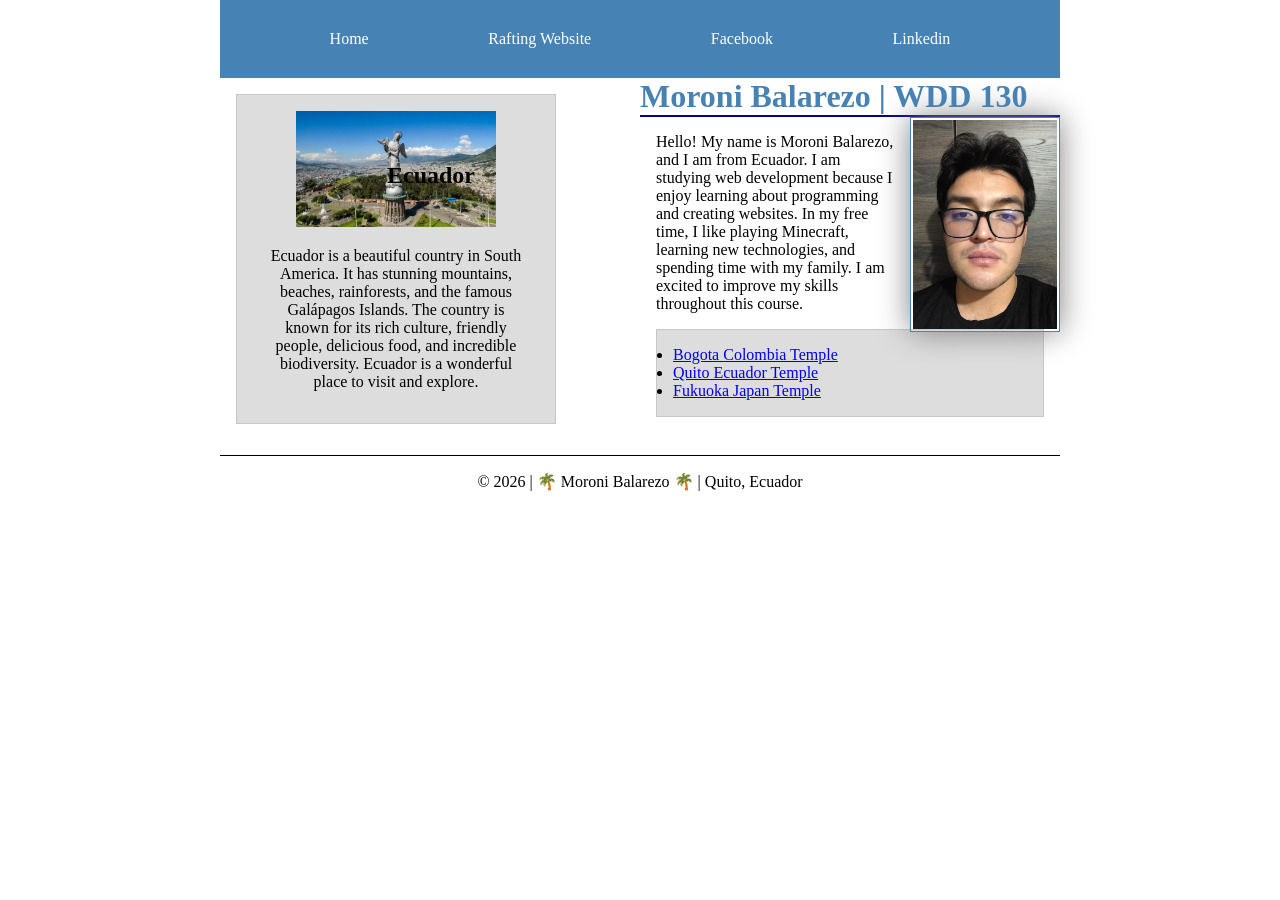
<file: index.html>
<!DOCTYPE html>
<html lang="en">

<head>
    <meta charset="UTF-8">
    <meta name="viewport" content="width=device-width, initial-scale=1.0">
    <title>Moroni Balarezo | WDD 130</title>
    <meta name="description"
      content="Moroni Balarezo | WDD 130 course home page. I am the author of this website, which was created for the purpose of introducing myself.">
    <meta name="author" content="Moroni Balarezo">
    <link rel="stylesheet" href="styles/styles.css">
    <link rel="preconnect" href="https://fonts.googleapis.com">
    <link rel="preconnect" href="https://fonts.gstatic.com" crossorigin>
    <link href="https://fonts.googleapis.com/css2?family=Roboto&display=swap" rel="stylesheet">

</head>

<body>
    <header>
        <nav>
            <a href="#">Home</a>
            <a href="wwr/">Rafting Website</a>
            <a href="https://facebook.com" target="_blank">Facebook</a>
            <a href="https://linkedin.com" target="_blank">Linkedin</a>
        </nav>

    </header>
    <div class="grid">
        <main>
            <h1>Moroni Balarezo | WDD 130</h1>

            <img src="images/profile.jpg" alt="Moroni Balarezo Profile Picture">

            <p>
                Hello! My name is Moroni Balarezo, and I am from Ecuador. I am studying web
                development
                because I enjoy learning about programming and creating websites. In my free time, I
                like
                playing Minecraft, learning new technologies, and spending time with my family. I am
                excited
                to improve my skills throughout this course.
            </p>
            <ul class="box indent">
                <li><a href="https://newsroom.churchofjesuschrist.org/article/bogot%C3%A1-colombia-temple"
                      target="_blank" rel="noopener">Bogota Colombia Temple</a></li>
                <li>
                    <a href="https://newsroom.churchofjesuschrist.org/article/guayaquil-ecuador-temple"
                      target="_blank" rel="noopener">Quito Ecuador Temple</a>
                </li>
                <li><a href="https://newsroom.churchofjesuschrist.org/article/fukuoka-japan-temple"
                      target="_blank" rel="noopener">Fukuoka Japan Temple</a></li>
            </ul>
        </main>
        <aside class="box">
            <h2>Ecuador</h2>
            <img src="images/quito2.jpg" alt="The Capital Quito, Ecuador.">
            <p> Ecuador is a beautiful country in South America. It has stunning mountains, beaches,
                rainforests, and the famous Galápagos Islands. The country is known for its rich
                culture, friendly people, delicious food, and incredible biodiversity. Ecuador is a
                wonderful place to visit and explore. </p>
        </aside>
    </div>
    <footer>
        <p>&copy; 2026 | 🌴 Moroni Balarezo 🌴 | Quito, Ecuador</p>
    </footer>
</body>

</html>
</file>
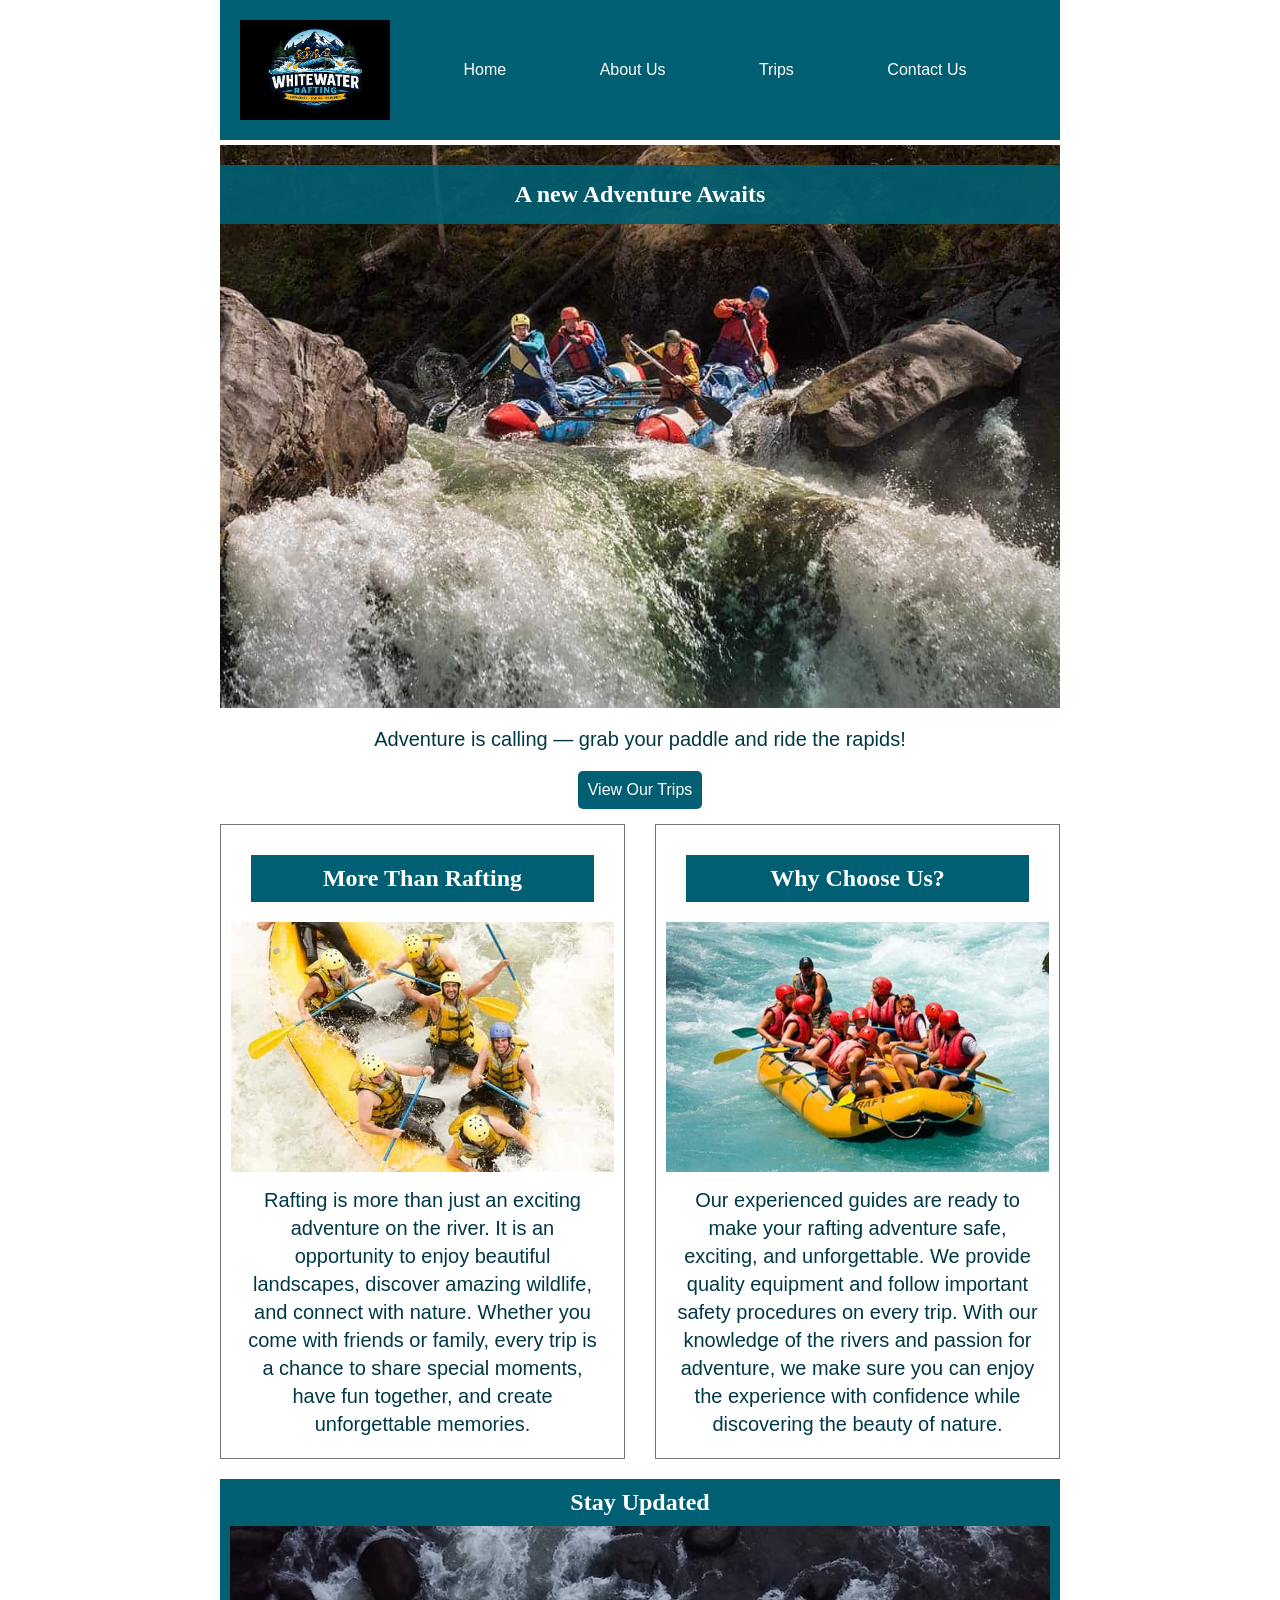
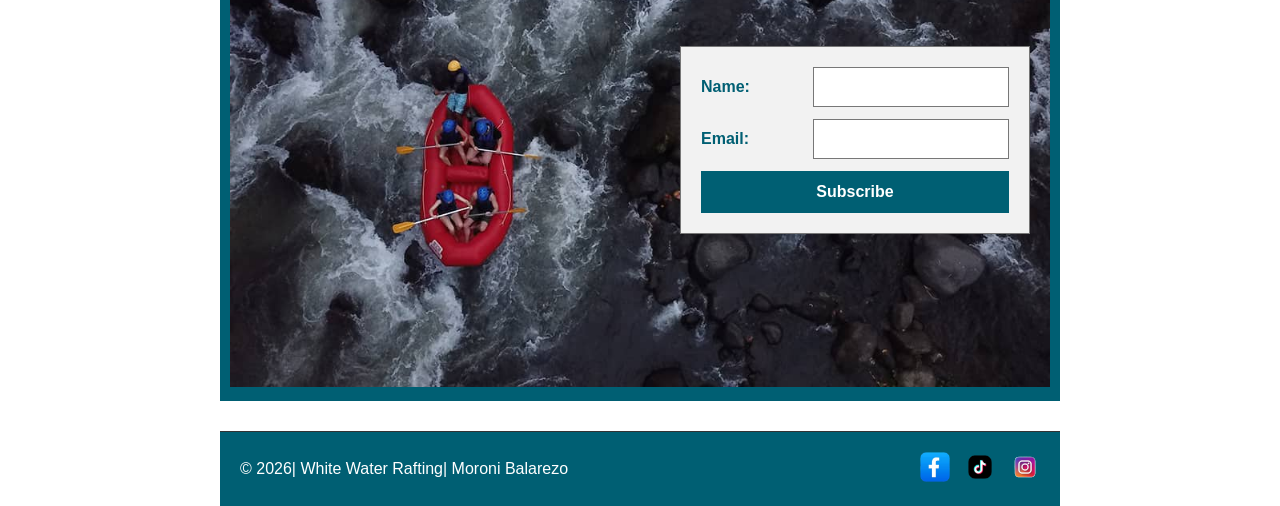
<file: wwr/index.html>
<!DOCTYPE html>
<html lang="en">

<head>
    <meta charset="UTF-8">
    <meta name="viewport" content="width=device-width, initial-scale=1.0">
    <title>Home | White Water Rafting</title>
    <meta name="description"
      content="Discover exciting whitewater rafting adventures with experienced guides, beautiful river landscapes, safe equipment, and unforgettable trips for friends and families.">
    <meta name="author" content="Moroni Balarezo">
    <link rel="stylesheet" href="styles/rafting.css">
</head>

<body>
    <header>
        <img src="images/logo.jpg" alt="logo">
        <nav>

            <a href="index.html">Home</a>
            <a href="about.html">About Us</a>
            <a href="trips.html">Trips</a>
            <a href="contact.html">Contact Us</a>

        </nav>
    </header>

    <main>
        <section class = "hero">
            <div>
                <img src="images/raftinghome1.jpg" alt="Rafting team paddling through whitewater rapids">
                <h1>A new Adventure Awaits</h1>
                <p>Adventure is calling — grab your paddle and ride the rapids!</p>
                <a href="trips.html">View Our Trips</a>
            </div>

        </section>

        <section class="about">
            <article>
                <h2>More Than Rafting</h2>
                <img src="images/raftinghome2.jpg" alt="Group rafting through river rapids">
                <p>Rafting is more than just an exciting adventure on the river. It is an opportunity to enjoy beautiful landscapes, discover amazing wildlife, and connect with nature. Whether you come with friends or family, every trip is a chance to share special moments, have fun together, and create unforgettable memories.</p>

            </article>

            <article>     
                <h2>Why Choose Us?</h2>
                <img src="images/raftinghome3.jpg" alt="Friends enjoying a whitewater rafting adventure">
                <p>Our experienced guides are ready to make your rafting adventure safe, exciting, and unforgettable. We provide quality equipment and follow important safety procedures on every trip. With our knowledge of the rivers and passion for adventure, we make sure you can enjoy the experience with confidence while discovering the beauty of nature.</p>

            </article>
        </section>

        <section class="newsletter">
            <div class="trip-cards">
                <h2>Stay Updated</h2>
                <img src="images/raftinghome4.jpg" alt="Rafting team exploring a river surrounded by nature">

            </div>
            <form>
                    <label for="name">Name:</label>
                    <input type="text" id="name" name="name" required> 

                    <label for="email">Email:</label>
                    <input type="email" id="email" name="email" required>

                    <button type="submit">Subscribe</button>
            </form>
        </section>
    </main>

    <footer>
        <p>&copy; 2026| White Water Rafting| Moroni Balarezo</p>

        <nav class="socialmedia">
            <a href="https://facebook.com">
                <img src="images/facebook.png" alt="Facebook Icon">
            </a>

            <a href="https://tiktok.com">
                <img src="images/tiktok.png" alt="Tiktok Icon">
            </a>

            <a href="https://instagram.com">
                <img src="images/instagram.png" alt="Instagram Icon">
            </a>
        </nav>
    </footer>
</body>

</html>
</file>
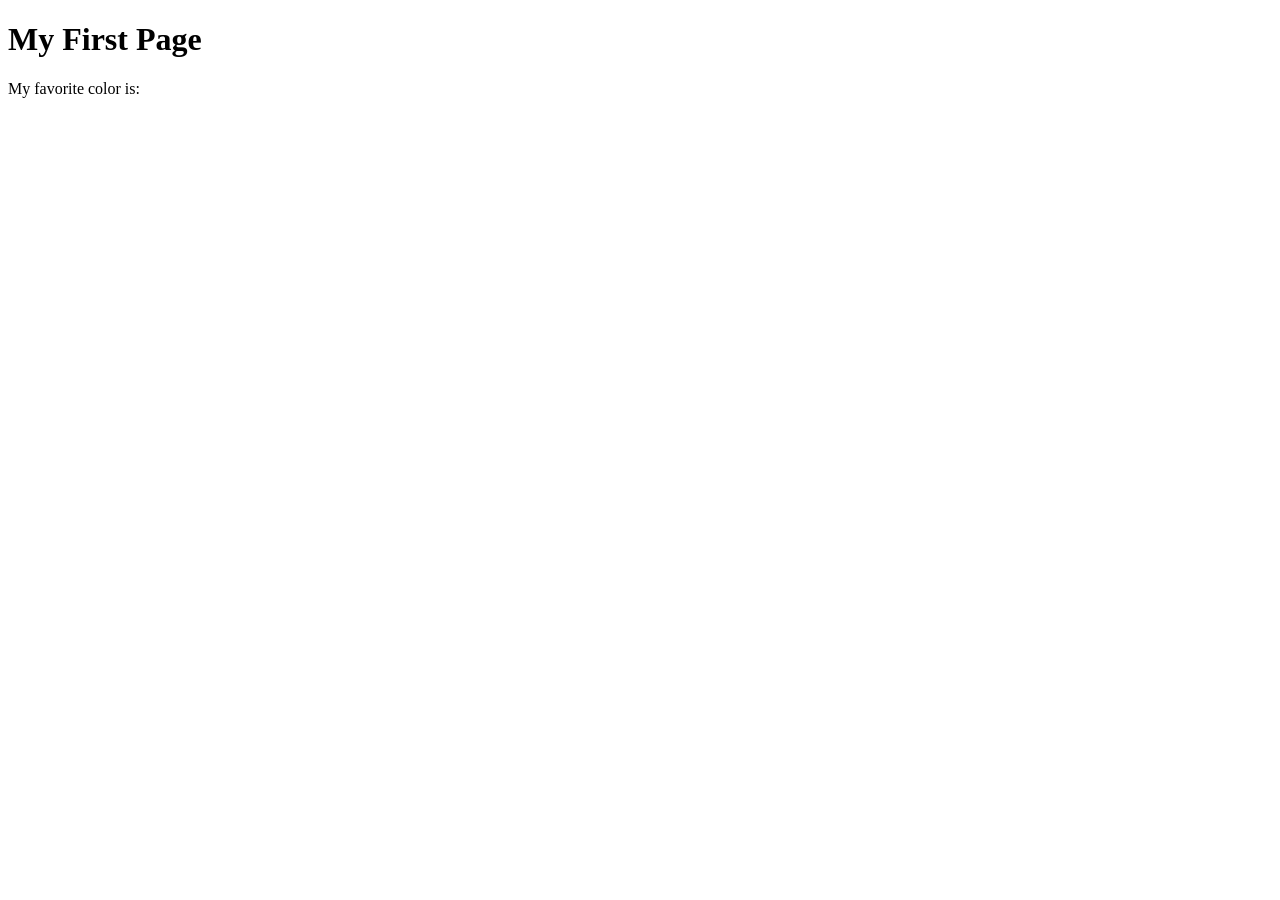
<file: week01/first-page.html>
<!DOCTYPE html>
<html lang="en">
<head>
    <meta charset="UTF-8">
    <meta name="viewport" content="width=device-width, initial-scale=1.0">
    <title>My First Page</title>
</head>
<body>
    <h1>My First Page</h1>
    <p>My favorite color is: </p>
</body>
</html>
</file>
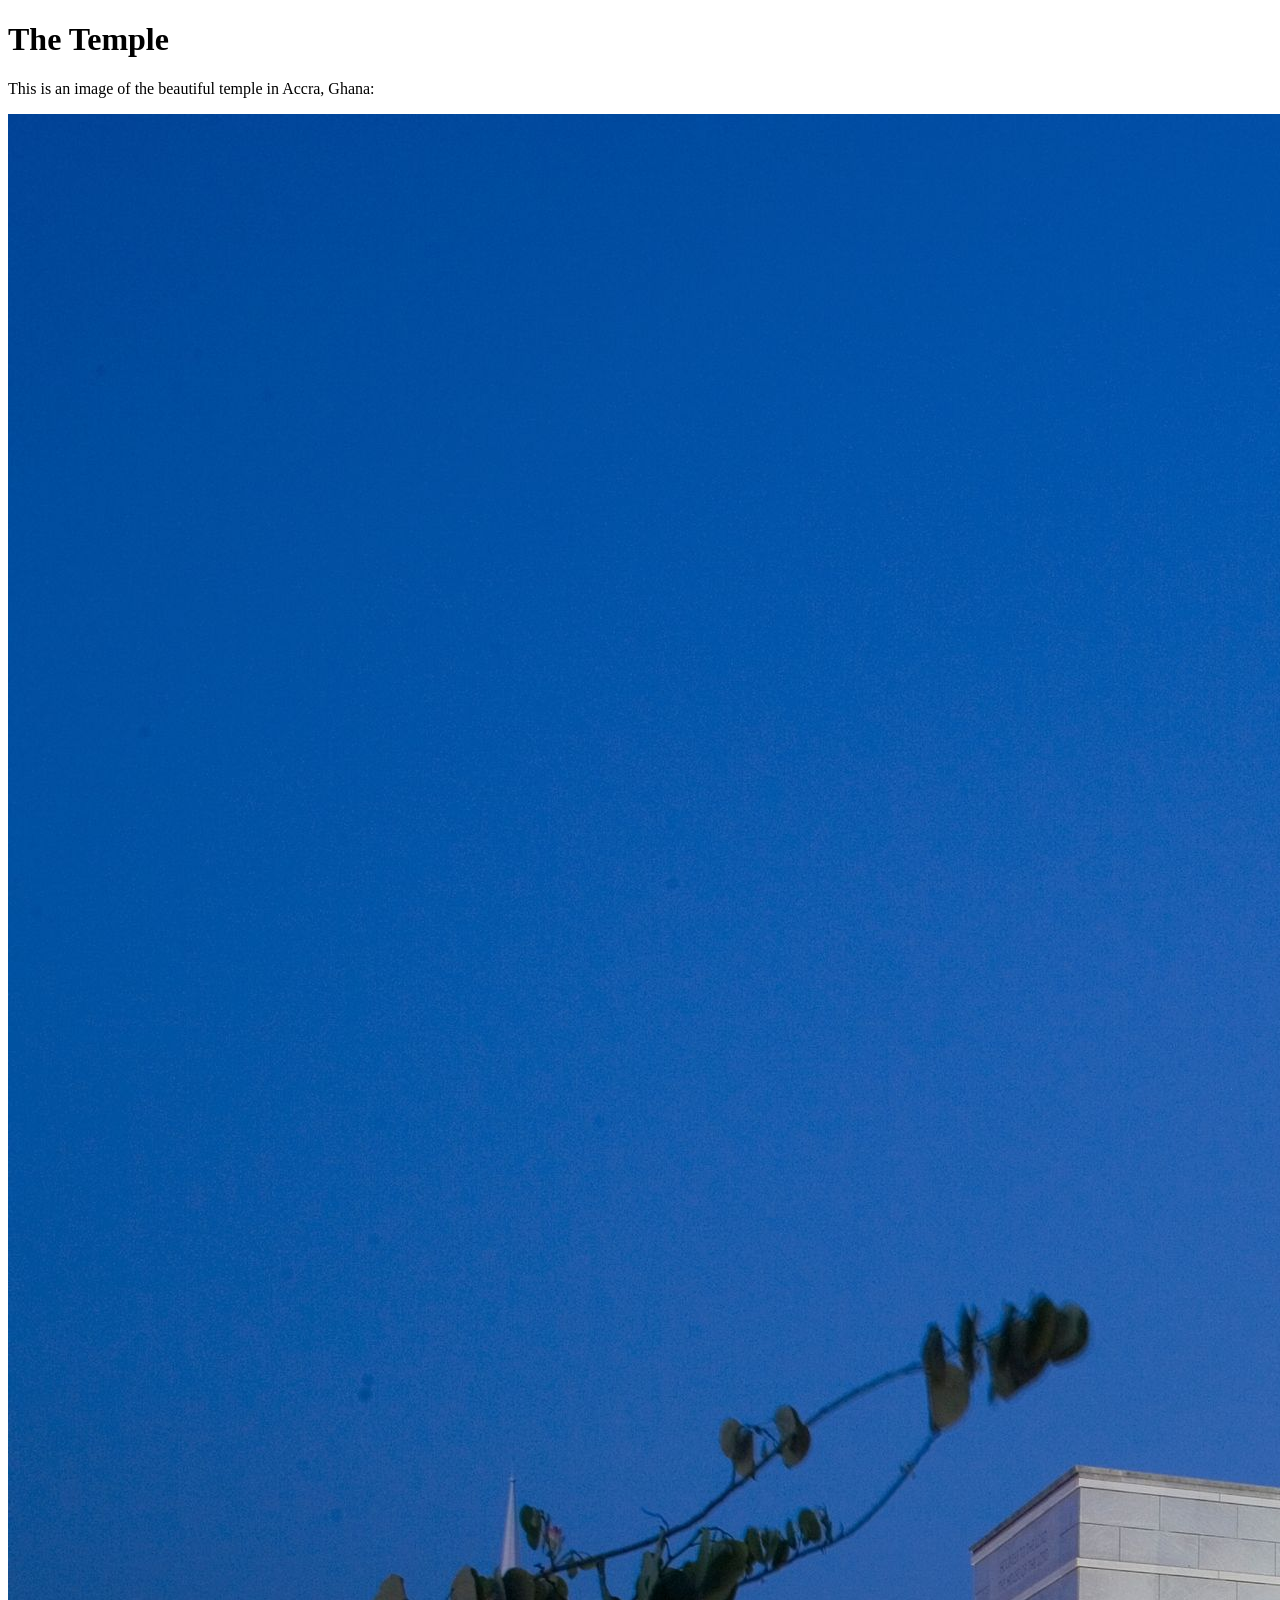
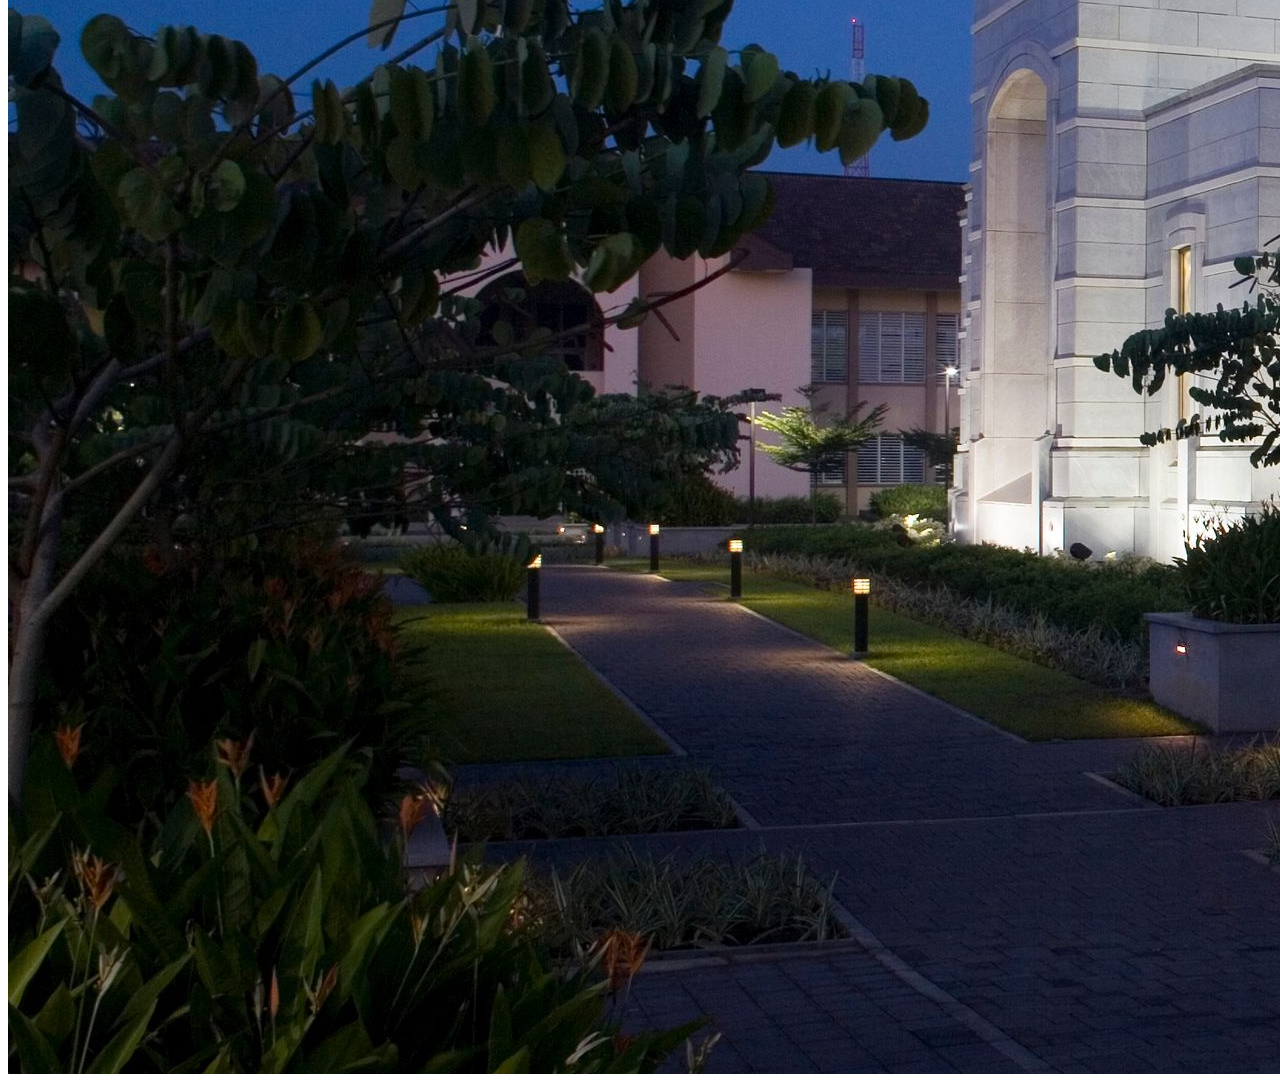
<file: week01/images.html>
<!DOCTYPE html>
<html lang="en">
<head>
    <meta charset="UTF-8">
    <meta name="viewport" content="width=device-width, initial-scale=1.0">
    <title>Temple Image</title>
</head>
<body>
    <h1>The Temple</h1>
    <p>This is an image of the beautiful temple in Accra, Ghana:</p>
    <img src="images/temple-large.jpeg" alt="The Accra Ghana Temple">
    
</body>
</html>
</file>
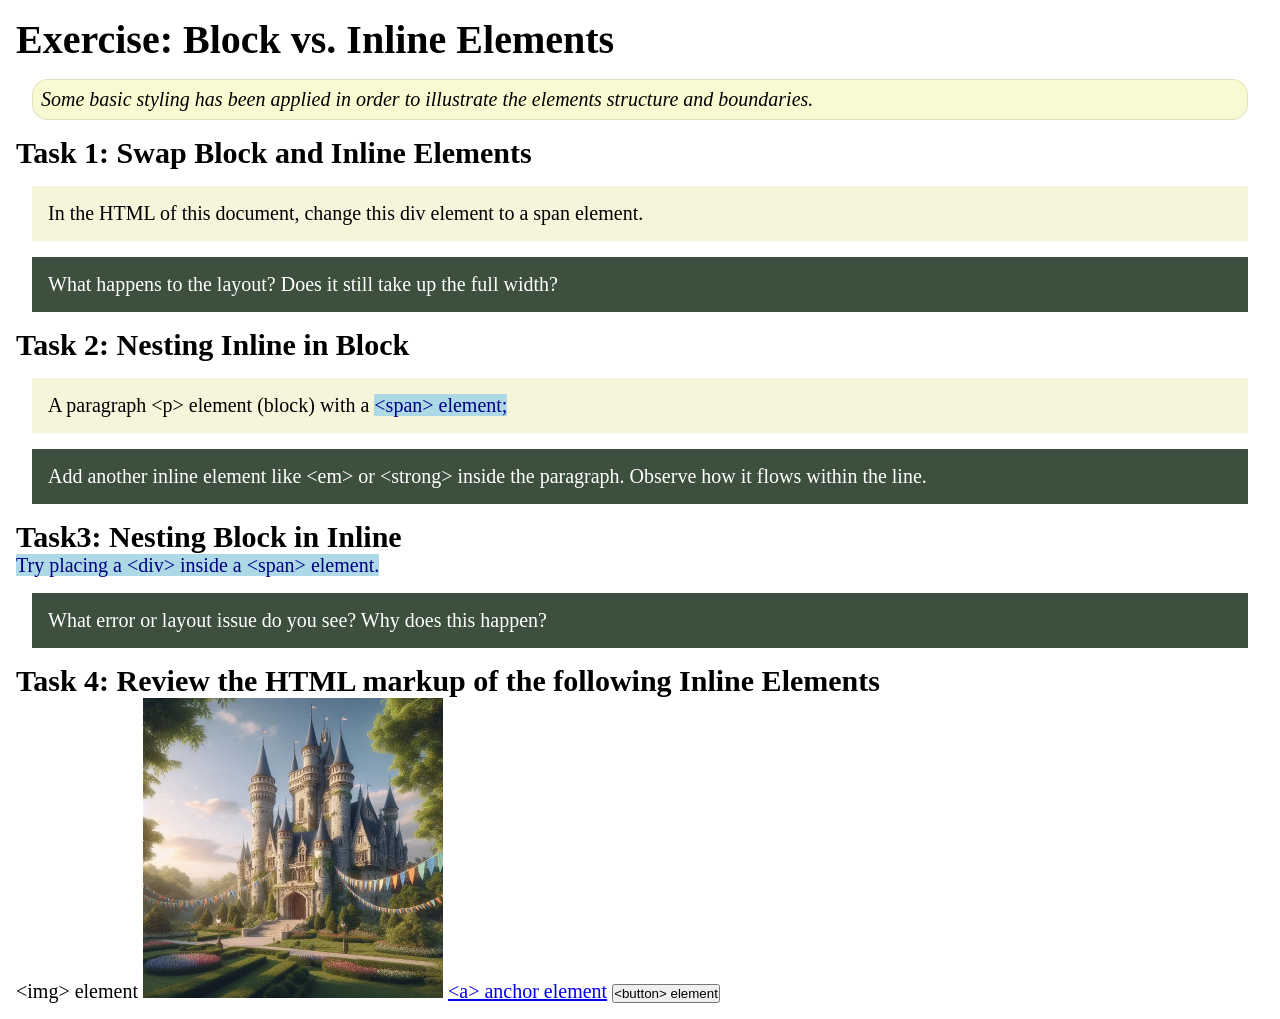
<file: week02/block-vs-inline.html>
<!DOCTYPE html>
<html lang="en">

<head>
    <meta charset="UTF-8">
    <meta name="viewport" content="width=device-width, initial-scale=1.0">
    <title>Exercise: Block vs. Inline Elements</title>
    <link rel="stylesheet" href="styles/block-vs-inline.css">
</head>

<body>
    <main>
        <h1>Exercise: Block vs. Inline Elements</h1>
        <p class="note">Some basic styling has been applied in order to illustrate the elements structure and
            boundaries.</p>

        <h2>Task 1: Swap Block and Inline Elements</h2>
        <div>In the HTML of this document, change this div element to a span element.</div>

        <p class="question">What happens to the layout? Does it still take up the full width?</p>

        <h2>Task 2: Nesting Inline in Block</h2>
        <p>A paragraph &lt;p&gt; element (block) with a <span>&lt;span&gt; element;</span></p>
        <p class="question">Add another inline element like &lt;em&gt; or &lt;strong&gt; inside the paragraph. Observe
            how it flows within the line.</p>

        <h2>Task3: Nesting Block in Inline</h2>
        <span>Try placing a &lt;div&gt; inside a &lt;span&gt; element.</span>
            <p class="question">What error or layout issue do you see? Why does this happen?</p>


            <h2>Task 4: Review the HTML markup of the following Inline Elements</h2>
        &lt;img&gt; element
        <img src="images/castle.webp" alt="placeholder image (images are inline)" width="300" height="300">
        <a href="https://churchofjesuschrist.org">&lt;a&gt; anchor element</a>
        <button type="button">&lt;button&gt; element</button>
    </main>
</body>

</html>
</file>
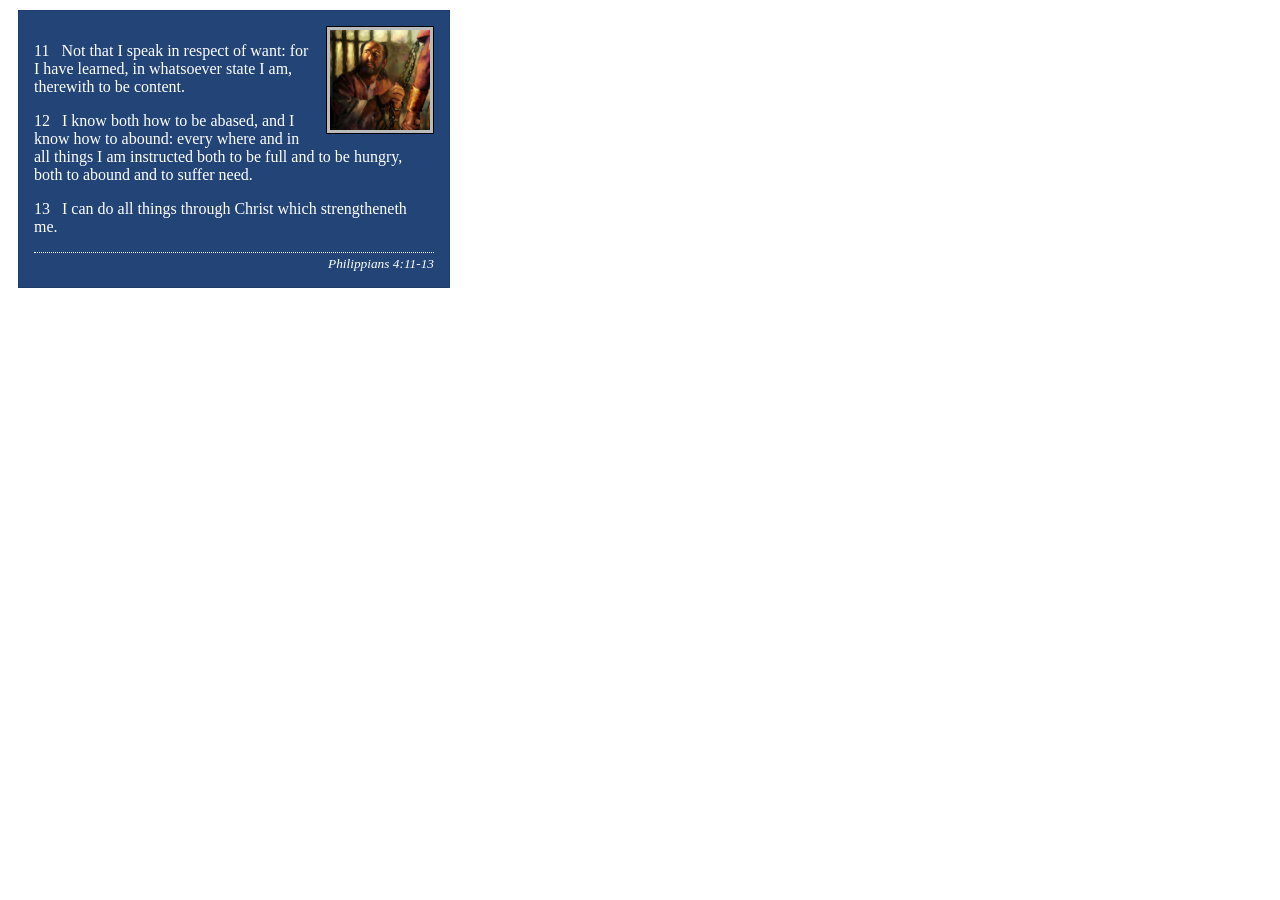
<file: week02/box-model-solution.html>
<!DOCTYPE html>
<html lang="en">
<head>
    <meta charset="UTF-8">
    <meta name="viewport" content="width=device-width, initial-scale=1.0">
    <title>Box Model Activity</title>
    <link rel="stylesheet" href="styles/box-model-solution.css">
</head>
<body>
    <main>
        <div class="callout">
            <img src="images/apostle-paul-imprisoned.webp" alt="Paul the Apostle - Imprisoned in Rome" width="200" height="200">
            <blockquote>
                <p>11 &nbsp; Not that I speak in respect of want: for I have learned, in whatsoever state I am, therewith to be content.</p>
                <p>12 &nbsp; I know both how to be abased, and I know how to abound: every where and in all things I am instructed both to be full and to be hungry, both to abound and to suffer need.</p>
                <p>13 &nbsp; I can do all things through Christ which strengtheneth me.</p>
            </blockquote>
            <cite>Philippians 4:11-13</cite>
        </div>
    </main>
</body>
</html>
</file>
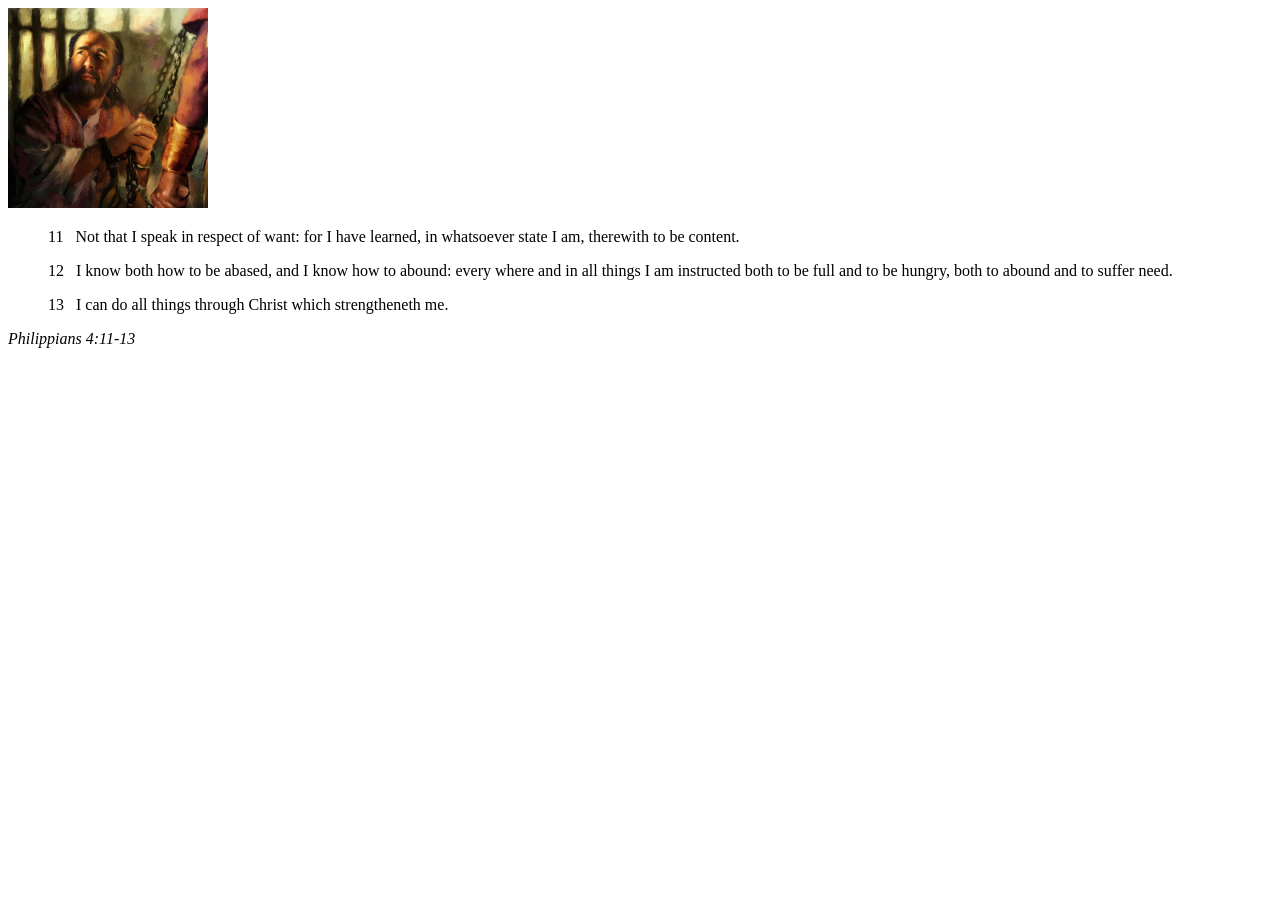
<file: week02/box-model.html>
<!DOCTYPE html>
<html lang="en">
<head>
    <meta charset="UTF-8">
    <meta name="viewport" content="width=device-width, initial-scale=1.0">
    <title>Box Model Activity</title>
</head>
<body>
    <main>
        <div class="callout">
            <img src="images/apostle-paul-imprisoned.webp" alt="Paul the Apostle - Imprisoned in Rome" width="200" height="200">
            <blockquote>
                <p>11 &nbsp; Not that I speak in respect of want: for I have learned, in whatsoever state I am, therewith to be content.</p>
                <p>12 &nbsp; I know both how to be abased, and I know how to abound: every where and in all things I am instructed both to be full and to be hungry, both to abound and to suffer need.</p>
                <p>13 &nbsp; I can do all things through Christ which strengtheneth me.</p>
            </blockquote>
            <cite>Philippians 4:11-13</cite>
        </div>
    </main>
</body>
</html>
</file>
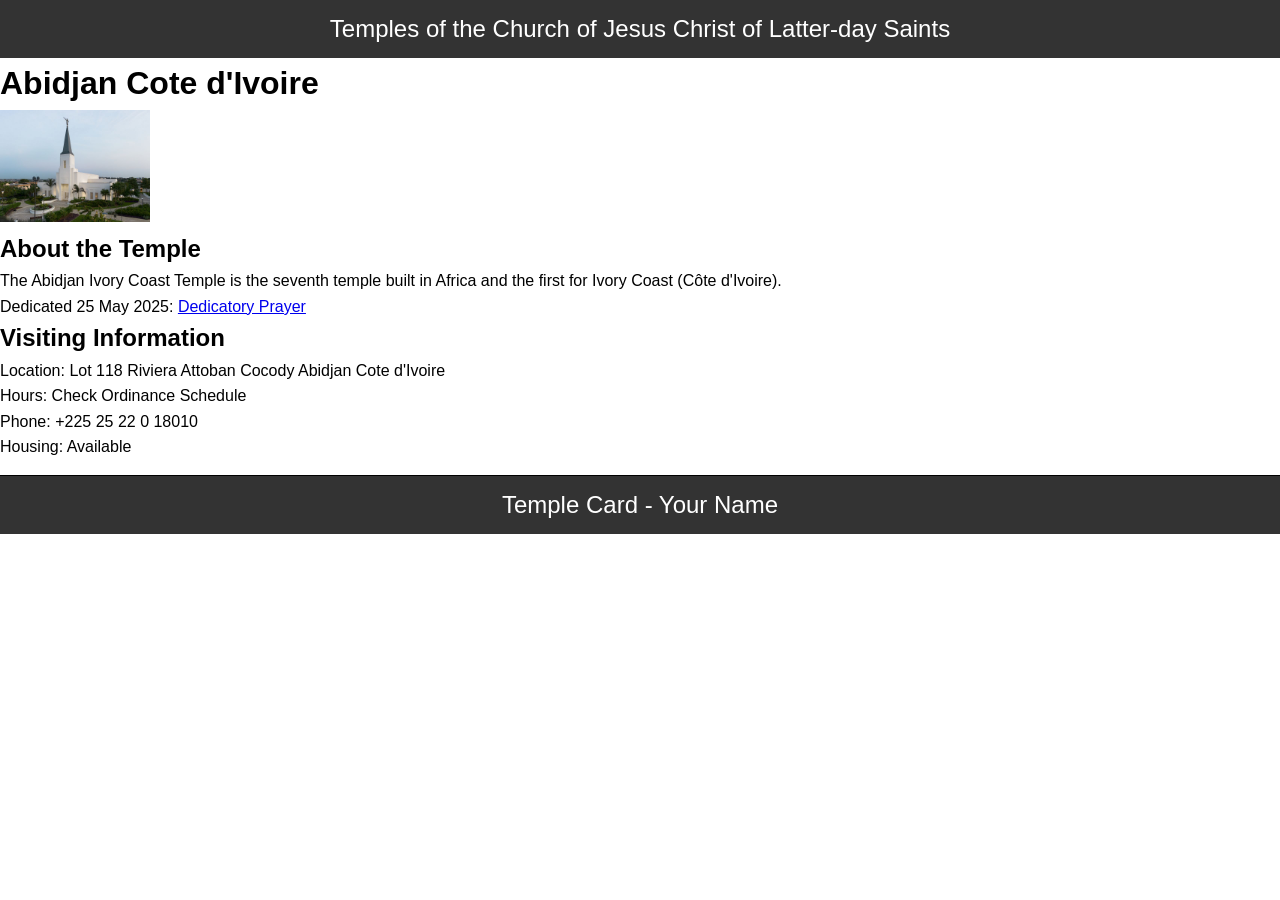
<file: week02/temple.html>
<!DOCTYPE html>
<html lang="en">

<head>
    <meta charset="UTF-8">
    <meta name="viewport" content="width=device-width, initial-scale=1.0">
    <title>Temple Card - Abidjan Cote d'Ivoire</title>
    <link rel="stylesheet" href="styles/temple.css">
</head>

<body>
    <header>
        <p>Temples of the Church of Jesus Christ of Latter-day Saints</p>
    </header>
    <main>
        <h1>Abidjan Cote d'Ivoire</h1>
        <picture>
            <img src="images/abidjan-ivory-coast.jpeg" alt="Abidjan Cote d'Ivoire Temple">
        </picture>
        <section>
            <h2>About the Temple</h2>
            <p>The Abidjan Ivory Coast Temple is the seventh temple built in Africa and the first
                for Ivory Coast (Côte
                d'Ivoire).</p>
            <p>Dedicated 25 May 2025: <a
                  href="https://www.churchofjesuschrist.org/temples/dedicatory-prayer/abidjan-ivory-coast-temple/2025-05-25?lang=eng"
                  target="_blank" rel="noopener noreferrer">Dedicatory Prayer</a></p>
        </section>
        <section>
            <h2>Visiting Information</h2>
            <ul>
                <li>Location: Lot 118 Riviera Attoban Cocody Abidjan Cote d'Ivoire</li>
                <li>Hours: Check Ordinance Schedule</li>
                <li>Phone: +225 25 22 0 18010</li>
                <li>Housing: Available</li>
            </ul>
        </section>
    </main>
    <footer>
        <p>Temple Card - Your Name</p>
    </footer>
</body>

</html>
</file>
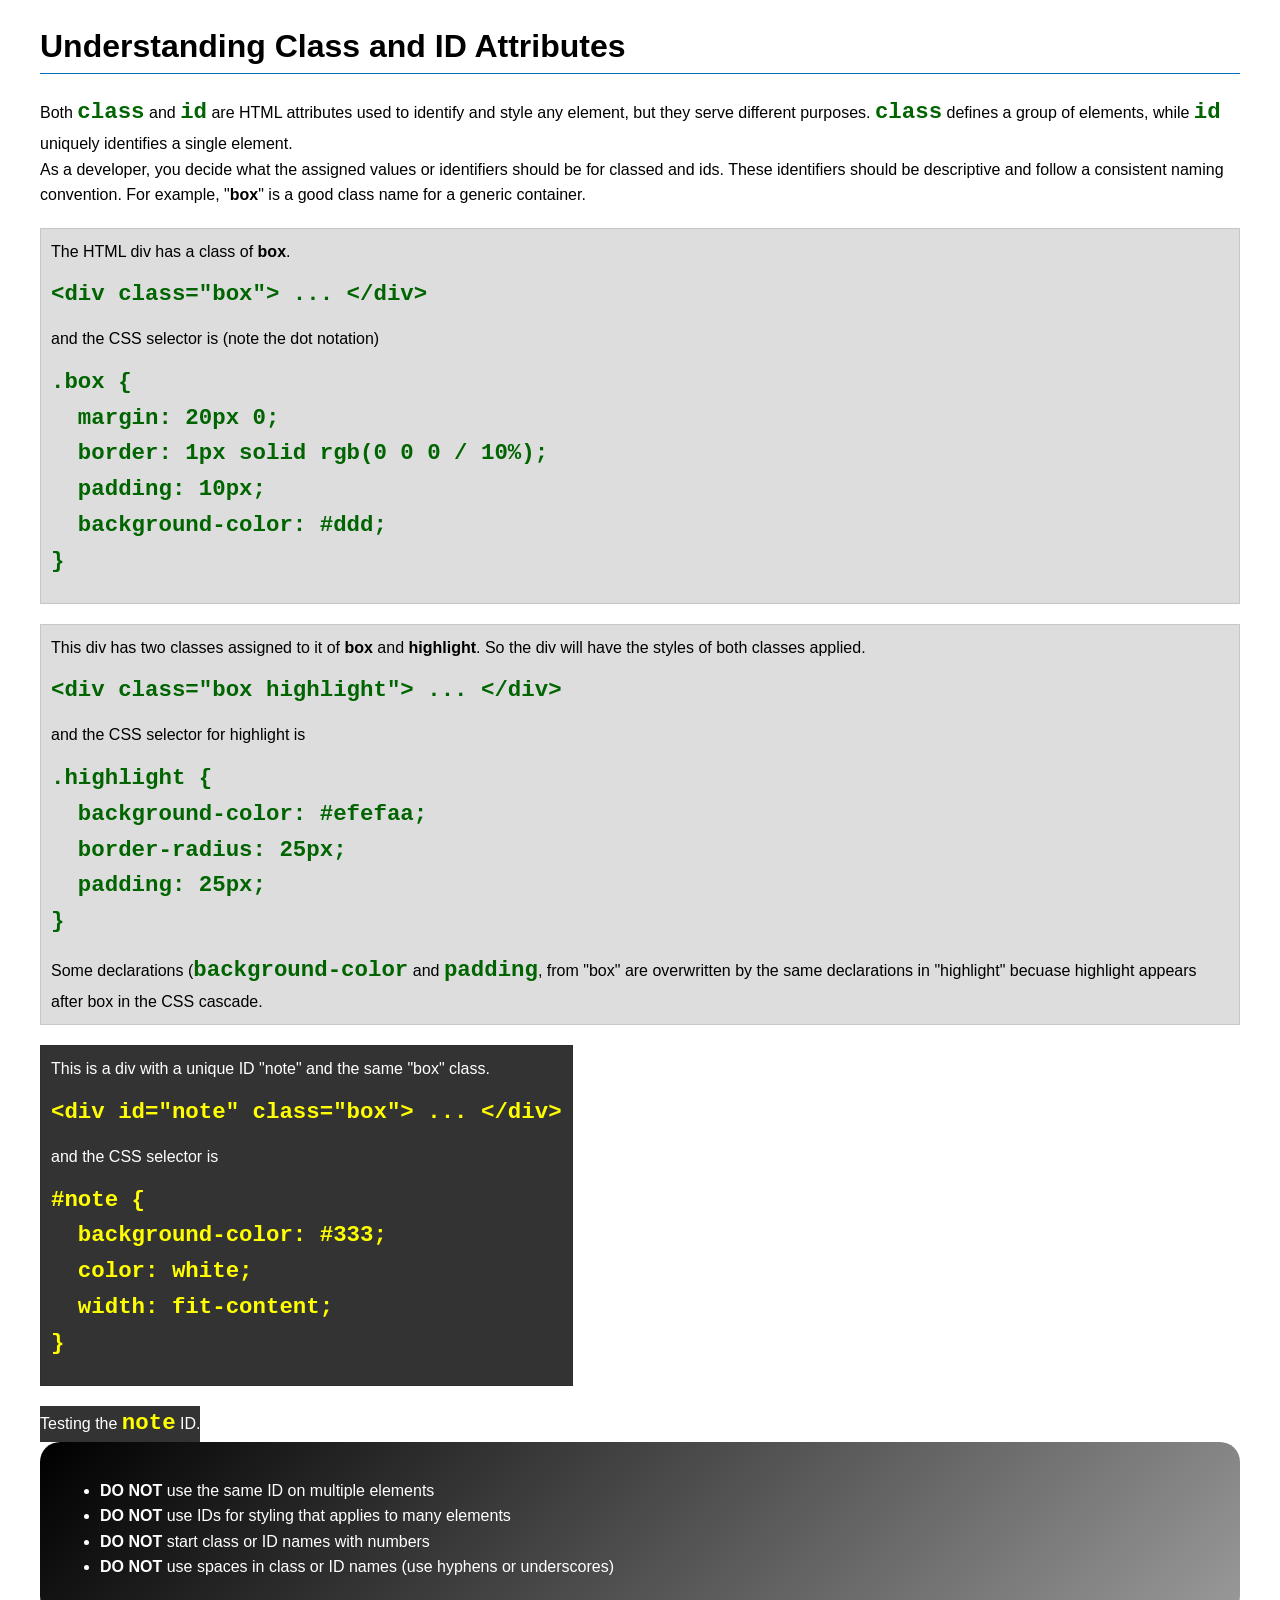
<file: week03/class-and-id.html>
<!DOCTYPE html>
<html lang="en">

<head>
    <meta charset="UTF-8">
    <meta name="viewport" content="width=device-width, initial-scale=1.0">
    <title>Class vs ID Attributes</title>
    <link rel="stylesheet" href="styles/class-and-id.css">
</head>

<body>
    <h1>Understanding Class and ID Attributes</h1>
    <p>Both <code>class</code> and <code>id</code> are HTML attributes used to identify and style
        any element, but they
        serve different purposes. <code>class</code> defines a group of elements, while
        <code>id</code> uniquely
        identifies a single element.
    </p>
    <p>As a developer, you decide what the assigned values or identifiers should be for classed and
        ids. These
        identifiers should be
        descriptive and follow a consistent naming convention. For example, "<strong>box</strong>"
        is a good class name
        for a generic container.</p>
    <div class="box">
        <p>The HTML div has a class of <strong>box</strong>.</p>
        <pre><code class="html">&lt;div class="box"&gt; ... &lt;/div&gt;</code></pre>
        and the CSS selector is (note the dot notation)
        <pre><code class="css">.box {
  margin: 20px 0;
  border: 1px solid rgb(0 0 0 / 10%);
  padding: 10px;
  background-color: #ddd; 
}</code></pre>
    </div>

    <div class="box">
        <p>This div has two classes assigned to it of <strong>box</strong> and
            <strong>highlight</strong>. So the div
            will have the styles of both classes applied.
        </p>
        <pre><code class="html">&lt;div class="box highlight"&gt; ... &lt;/div&gt;</code></pre>
        and the CSS selector for highlight is
        <pre><code class="css">.highlight {
  background-color: #efefaa;
  border-radius: 25px;
  padding: 25px;
}</code></pre>
        <p>Some declarations (<code>background-color</code> and <code>padding</code>, from "box" are
            overwritten by the same declarations in "highlight" becuase highlight appears after box
            in the CSS cascade.</p>
    </div>

    <div id="note" class="box">
        <p>This is a div with a unique ID "note" and the same "box" class.</p>
        <pre><code class="html">&lt;div id="note" class="box"&gt; ... &lt;/div&gt;</code></pre>
        and the CSS selector is
        <pre><code class="css">#note {
  background-color: #333;
  color: white;
  width: fit-content;
}</code></pre>
    </div>

    <div id="note">
        <p>Testing the <code>note</code> ID.</p>
    </div>

    <section id="best-practice">
        <ul>
            <li><strong>DO NOT</strong> use the same ID on multiple elements</li>
            <li><strong>DO NOT</strong> use IDs for styling that applies to many elements</li>
            <li><strong>DO NOT</strong> start class or ID names with numbers</li>
            <li><strong>DO NOT</strong> use spaces in class or ID names (use hyphens or underscores)
            </li>
        </ul>

    </section>

</body>

</html>
</file>
<file: styles/styles.css>
* {
    margin: 0;
    padding: 0;
    box-sizing: border-box;
}

header,
.grid,
footer {
    max-width: 840px;
    margin: 0 auto;

}

nav {
    background-color: steelblue;
    padding: 10px;
    display: flex;
    justify-content: space-evenly;
    align-items: center;
}

nav a {
    color: white;
    display: block;
    padding: 20px;
    text-decoration: none;
}

h1 {
    color: steelblue;
    border-bottom: 2px solid darkblue;
}

main {
    max-width: 640px;
    grid-column: 2/3;
}

main img {
    width: 150px;
    height: auto;
    border: 1px solid steelblue;
    padding: 2px;
    box-shadow: 0 0 30px gray;
    float: right;
    margin: 0 0 1rem 1rem;
}

p {
    margin: 1rem;
}

aside {
    width: 20em;
    text-align: center;
    position: relative;
    color: #000;
    grid-column: 1/2;
    grid-row: 1/2;
}

aside img {
    width: 200px;
    height: auto;
}

aside h2 {
    position: absolute;
    top: 67px;
    left: 150px;
}

footer {
    margin-top: 15px;
    border-top: 1px solid #000;
    text-align: center;
}

/* Class Selectors */
.box {
    margin: 1rem;
    border: 1px solid rgb(0 0 0 / 10%);
    padding: 1rem;
    background-color: #ddd;
    color: #000;
}

.grid {
    display: grid;
    grid-template-columns: 1fr 1fr;

}
</file>
<file: wwr/styles/rafting.css>
:root {
    --primary-color: #005f73;
    --light-color: #ffffff;
    --text-color: #003845;
    --background-color: #f2f2f2;
    --heading-font: Georgia, "Times New Roman", serif;
    --body-font: Arial, Helvetica, sans-serif;
}

* {
    margin: 0;
    padding: 0;
    box-sizing: border-box;
}

body {
    font-family: var(--body-font);
    color: var(--text-color);
    background-color: var(--light-color);
}

header,
main,
footer {
    width: 840px;
    margin: 0 auto;
}

h1,
h2 {
    font-family: var(--heading-font);
    color: var(--primary-color);
}


/* HEADER */

header {
    display: grid;
    grid-template-columns: 150px 1fr;
    align-items: center;
    padding: 20px;
    background-color: var(--primary-color);
    color: var(--light-color);
}

header img {
    width: 150px;
    height: auto;
}

header nav {
    display: flex;
    justify-content: space-evenly;
    align-items: center;
}

header nav a {
    display: block;
    padding: 10px 20px;
    color: var(--light-color);
    text-decoration: none;
}

header nav a:hover {
    color: var(--primary-color);
    background-color: var(--light-color);
}


/* HERO */

.hero {
    position: relative;
    margin: 5px auto;
}

.hero img {
    display: block;
    width: 100%;
    height: auto;
}

.hero h1 {
    position: absolute;
    top: 20px;
    width: 100%;
    padding: 16px;
    color: var(--light-color);
    background-color: rgb(0 95 115 / 90%);
    text-align: center;
}

.hero article {
    position: absolute;
    right: 20px;
    bottom: 20px;
    left: 20px;
    padding: 20px;
    color: var(--text-color);
    background-color: rgb(255 255 255 / 90%);
}

.hero article p {
    margin: 16px;
    padding: 8px;
    color: var(--text-color);
}

.hero article img {
    float: right;
    width: 125px;
}


/* ABOUT PAGE */

.history {
    max-width: 840px;
    margin: 30px auto;
}

.history h2 {
    text-align: center;
}

.history-content {
    display: grid;
    grid-template-columns: 1fr 250px 1fr;
    gap: 20px;
    align-items: center;
}

.history-content p {
    margin: 16px;
    padding: 8px;
    color: var(--text-color);
}

.history-content img {
    width: 100%;
    height: auto;
}

.adventures {
    max-width: 840px;
    margin: 30px auto;
    padding: 20px;
    border: 1px solid #777;
}

.adventures h2 {
    margin-bottom: 20px;
    text-align: center;
}

.adventure-gallery {
    display: flex;
    justify-content: space-between;
    gap: 20px;
}

.adventure-gallery figure {
    flex: 1;
    margin: 0;
    text-align: center;
}

.adventure-gallery img {
    width: 100%;
    height: 150px;
    object-fit: cover;
}

.adventure-gallery figcaption {
    margin-top: 8px;
    color: var(--text-color);
    font-size: 0.9rem;
}


/* CONTACT PAGE */

.contact-info {
    margin: 25px auto;
    text-align: center;
}

.contact-info h1 {
    margin-bottom: 10px;
}

.contact-info p {
    margin: 4px;
    padding: 0;
    font-weight: bold;
}

.contact-layout {
    display: grid;
    grid-template-columns: 1fr 1fr;
    gap: 40px;
    align-items: start;
    margin: 30px auto;
}

.map iframe {
    display: block;
    width: 100%;
    height: 450px;
    border: 0;
}

form {
    display: grid;
    grid-template-columns: 100px 1fr;
    gap: 12px;
    align-items: center;
    padding: 20px;
    background-color: var(--background-color);
    border: 1px solid #777;
}

form label {
    font-weight: bold;
}

form input[type="text"],
form input[type="email"] {
    width: 100%;
    padding: 10px;
    border: 1px solid #777;
    font-family: var(--body-font);
    font-size: 1rem;
}

fieldset {
    display: grid;
    grid-template-columns: 1fr;
    grid-column: 1 / 3;
    gap: 10px;
    padding: 12px;
    border: 1px solid #777;
}

legend {
    padding: 0 6px;
    font-weight: bold;
}

.radio-option {
    display: flex;
    gap: 8px;
    align-items: center;
}

.radio-option label {
    font-weight: normal;
}

form > label[for="message"] {
    grid-column: 1 / 3;
}

form textarea {
    grid-column: 1 / 3;
    width: 100%;
    min-height: 120px;
    padding: 10px;
    border: 1px solid #777;
    font-family: var(--body-font);
    font-size: 1rem;
    resize: vertical;
}

.checkbox-option {
    display: flex;
    grid-column: 1 / 3;
    gap: 8px;
    align-items: center;
}

.checkbox-option label {
    font-weight: normal;
}

form button {
    grid-column: 1 / 3;
    width: 100%;
    padding: 12px;
    color: var(--light-color);
    background-color: var(--primary-color);
    border: none;
    font-size: 1rem;
    font-weight: bold;
    cursor: pointer;
}

form button:hover {
    color: var(--primary-color);
    background-color: var(--light-color);
    outline: 1px solid var(--primary-color);
}

/* TRIPS PAGE */

.contact-us {
    margin: 0 auto;
    padding: 20px;
    text-align: center;
}

.contact-us h2 {
    text-align: center;
    background-color: var(--primary-color);
    color: #ffffff;
    padding: 5px;
    margin: 10px;

}

.contact-us p {
    margin: 10px auto;
    padding: 10px;
    text-align: center;
    font-size: 20px;

}

.contact-us a {
    display: inline-block ;
    background-color: var(--primary-color);
    color: white;
    padding: 10px;
    text-decoration: none;
    font-size: 20px;
}

.trips {
    display: grid;
    grid-template-columns: 1fr 1fr 1fr;
    gap: 20px;
}

.trips > h2 {
    grid-column: 1 / -1;
    text-align: center;
    margin-bottom: 10px;
    padding: 5px;
    background-color: var(--primary-color);
    color: #ffffff;
}

.trips div {
    padding: 10px;
    border: 1px solid #003845;
}

.trips img {
    width: 100%;
    height: 150px;
    object-fit: cover;
}

.trips h2 {
    margin: 0 auto;
    padding: 10px;
    text-align: center;

}

.trips p {
    padding: 10px;
    line-height: 1.2;
    font-size: 18px;

}

.table {
    margin: auto;
    padding: 10px;
}

.table h2 {
    text-align: center;
    margin-bottom: 10px;
}

.table table {
    width: 100%;
    border-collapse: collapse;
}

.table th, .table td{
    padding: 5px;
    text-align: left;
    border: 1px solid #777;
} 

.table th {
    background-color: var(--primary-color);
    color: var(--light-color);
}

/* HOME PAGE */

.about {
    display: grid;
    grid-template-columns: 1fr 1fr;
    gap: 30px;
    margin: auto;

}

.about article {
    padding: 10px;
    border: 1px solid #777;
    text-align: center;
    margin-bottom: 20px;

}

.about article img {
    width: 100%;
    height: 250px;
    object-fit: cover;

}

.about h2{
    margin: 20px;
    padding: 10px;
    text-align: center;
    background-color: var(--primary-color);
    color: #ffffff;
}

.about p {
    padding: 10px;
    line-height: 1.4;
    text-align: center;
    font-size: 20px;
}

.hero p{
    text-align: center;
    padding: 10px;
    margin-top: 10px;
    font-size: 20px;
}

.hero a {
    display: inline-block;
    background-color: var(--primary-color);
    color: #ffffff;
    padding: 10px;
    margin: 10px;
    text-decoration: none;
    border-radius: 5px;
}

.hero div{
    text-align: center;
}
.newsletter {
    position: relative;
    background-color: var(--primary-color);
    color: #ffffff;
    padding: 10px;
    margin: auto;
}

.newsletter-content {
    text-align:center;
}

.newsletter h2 {
    color: #ffffff;
    margin: auto;
    padding-bottom: 10px;
    text-align: center;
}

.newsletter img {
    width: 100%;
    height: auto;
}

.newsletter form{
    position: absolute;
    top: 50%;
    right: 30px;
    transform: translateY(-50%);
    width: 350px;
}

.newsletter form label {
    color: var(--primary-color);
}

/* FOOTER */

footer {
    display: flex;
    justify-content: space-between;
    align-items: center;
    margin: 30px auto 0;
    padding: 20px;
    color: var(--light-color);
    background-color: var(--primary-color);
    border-top: 1px solid #333;
}

footer p {
    color: var(--light-color);
}

.socialmedia {
    display: flex;
    gap: 15px;
}

.socialmedia a {
    text-decoration: none;
}

.socialmedia img {
    width: 30px;
    height: 30px;
}
</file>
<file: week02/styles/block-vs-inline.css>
* {
    margin: 0;
    padding: 0;
}

body {
    font-size: 20px;
    margin: 1rem;
}

p,
div {
    background-color: beige;
    margin: 1rem;
    padding: 1rem;
}

span {
    color: navy;
    background-color: lightblue;
}

code {
    margin: 0;
    padding: 0;
    color: green;
    font-size: 1.2rem;
}

.note {
    font-style: italic;
    background-color: lightgoldenrodyellow;
    border-radius: 1rem;
    border: 1px solid rgb(0 0 0 / 10%);
    margin: 1rem;
    padding: .5rem;
}

.question {
    background-color: #3d503d;
    color: #fff;
}
</file>
<file: week02/styles/box-model-solution.css>
.callout {
    max-width: 400px;
    margin: 10px;
    border: 1px solid rgba(0, 0, 0, .1);
    padding: 15px;
    background-color: #247;
    color: #fff;
}

.callout img {
    float: right;
    margin: 0 0 10px 15px;
    border: 1px solid #000;
    padding: 3px;
    background-color: #bbb;
    width: 100px;
    height: auto;

}

blockquote {
    margin: 0;
}

cite {
    display: block;
    border-top: 1px dotted #fff;
    padding-top: 3px;
    text-align: right;
    font-size: smaller;
}
</file>
<file: week02/styles/temple.css>
* {
    margin: 0;
    padding: 0;
}

body {
    font-family: Arial, sans-serif;
    line-height: 1.6;

}

header,
footer {
    background-color: #333;
    color: #fff;
    padding: 10px;
    text-align: center;
    font-size: 1.5rem;
}

main {
    max-width: 840px;
}

aside {
    width: 20rem;
    margin: 1rem;
    border: 1px solid rgb(0 0 0 / 0.2);
    padding: 1rem;
    background-color: #eee;
    color: #333;
    text-align: center;
}

aside img {
    width: 200px;
    height: auto;
}

main img {
    width: 150px;
    height: auto;
}

p {
    padding: 0;
}

footer {
    margin-top: 15px;
    border-top: 1px solid #000;
    text-align: center;
}
</file>
<file: week03/styles/class-and-id.css>
body {
    font-family: Arial, sans-serif;
    line-height: 1.6;
    margin: 0;
    padding: 0 40px;
}

h1 {
    border-bottom: 1px solid rgb(0 110 182);
    padding-bottom: 0;
}



p {
    margin: 0;
}

code {
    color: darkgreen;
    font-weight: 700;
    font-size: 1.4rem;
}

/* Class examples - can be reused */

.box {
    margin: 20px 0;
    border: 1px solid rgb(0 0 0 / 10%);
    padding: 10px;
    background-color: #ddd; /* this is shorthand for #dddddd */
}

.highlight {
    background-color: #efefaa;
    border-radius: 25px;
    padding: 25px;
}

/* ID examples - should be unique */

#note {
    background-color: #333;
    color: white;
    width: fit-content;
}

#note code {
    color: yellow;
}

#best-practice {
    background: linear-gradient(135deg, #000 0%, #999 100%);
    color: white;
    border-radius: 20px;
    padding: 20px
}
</file>
